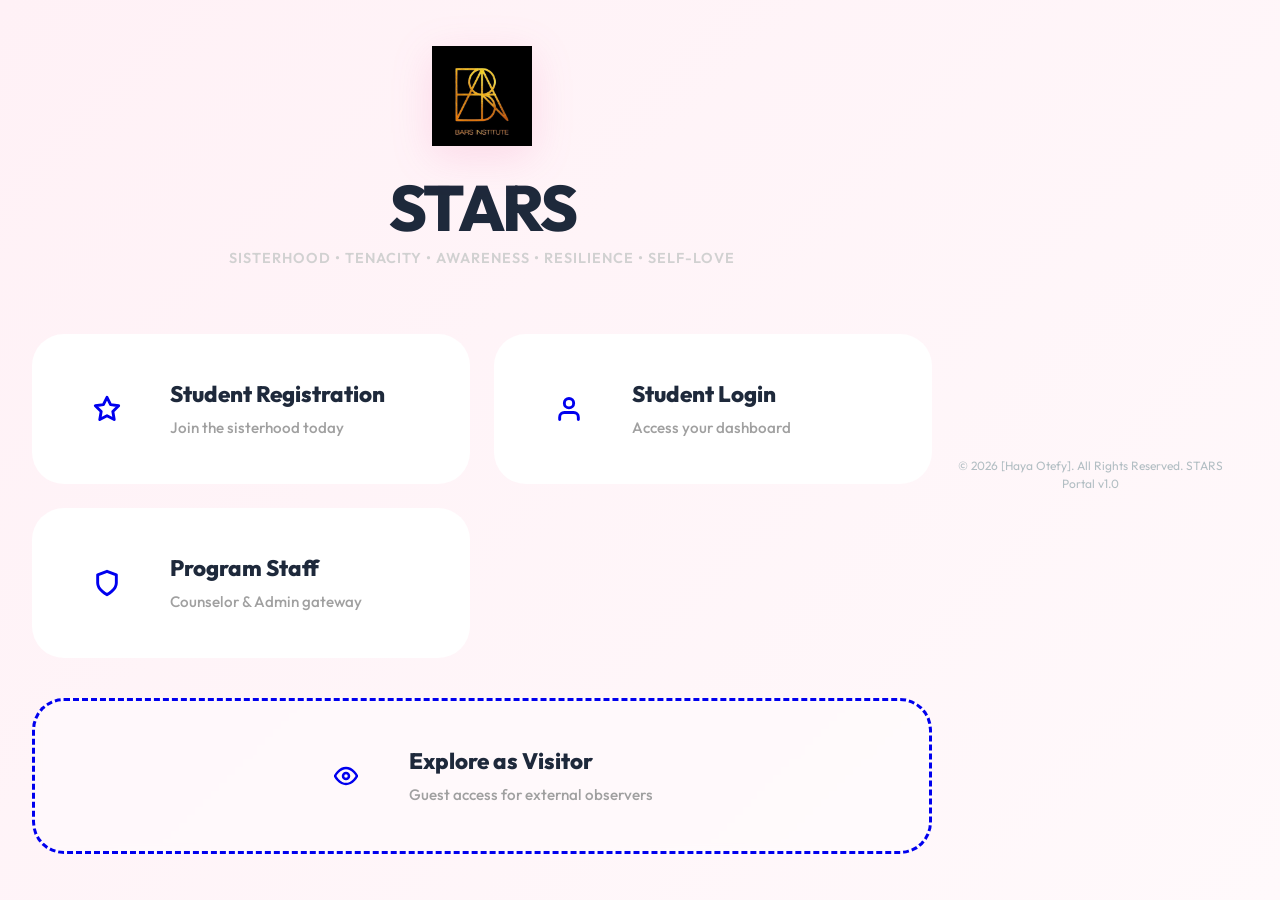
<file: portal.html>
<!DOCTYPE html>
<html lang="en">

<head>
    <meta charset="UTF-8">
    <meta name="viewport" content="width=device-width, initial-scale=1.0">
    <title>BARS Portal | Welcome</title>
    <link rel="preconnect" href="https://fonts.googleapis.com">
    <link rel="preconnect" href="https://fonts.gstatic.com" crossorigin>
    <link href="https://fonts.googleapis.com/css2?family=Outfit:wght@400;500;600;700;800&display=swap" rel="stylesheet">
    <link rel="stylesheet" href="style.css?v=12.0">
    <script src="bars_core.js?v=1.0"></script>
    <style>
        body {
            background: linear-gradient(135deg, #fff1f6 0%, #fff9fb 100%);
            display: flex;
            align-items: center;
            justify-content: center;
            min-height: 100vh;
            padding: 2rem;
            margin: 0;
            font-family: 'Outfit', sans-serif;
        }

        .portal-wrapper {
            max-width: 900px;
            width: 100%;
            animation: slideUp 0.8s cubic-bezier(0.16, 1, 0.3, 1);
        }

        .portal-header {
            text-align: center;
            margin-bottom: 4rem;
        }

        .portal-logo {
            width: 100px;
            height: 100px;
            margin-bottom: 1.5rem;
            filter: drop-shadow(0 10px 20px rgba(232, 67, 147, 0.15));
        }

        .portal-title {
            font-size: 4rem;
            font-weight: 800;
            color: var(--stars-magenta);
            letter-spacing: -2px;
            line-height: 1;
            margin: 0 0 0.5rem 0;
        }

        .portal-subtitle {
            font-weight: 600;
            color: var(--text-slate);
            letter-spacing: 1px;
            text-transform: uppercase;
            font-size: 0.9rem;
            margin: 0;
        }

        .portal-grid {
            display: grid;
            grid-template-columns: repeat(2, 1fr);
            gap: 1.5rem;
        }

        .entry-card {
            background: white;
            padding: 2.5rem;
            border-radius: 32px;
            border: 2px solid var(--stars-pink-border);
            text-align: left;
            cursor: pointer;
            transition: all 0.4s cubic-bezier(0.4, 0, 0.2, 1);
            display: flex;
            align-items: center;
            gap: 1.75rem;
            position: relative;
            overflow: hidden;
            text-decoration: none;
        }

        .entry-card:hover {
            border-color: var(--stars-magenta);
            transform: translateY(-8px);
            box-shadow: 0 25px 60px rgba(232, 67, 147, 0.12);
        }

        .entry-card::after {
            content: "→";
            position: absolute;
            right: 2rem;
            top: 50%;
            transform: translateY(-50%) translateX(20px);
            font-size: 1.5rem;
            color: var(--stars-magenta);
            opacity: 0;
            transition: all 0.3s;
        }

        .entry-card:hover::after {
            opacity: 1;
            transform: translateY(-50%) translateX(0);
        }

        .entry-icon {
            width: 70px;
            height: 70px;
            background: var(--stars-bg);
            border-radius: 20px;
            display: flex;
            align-items: center;
            justify-content: center;
            color: var(--stars-magenta);
            flex-shrink: 0;
            transition: all 0.3s;
        }

        .entry-card:hover .entry-icon {
            background: var(--stars-magenta);
            color: white;
            transform: scale(1.1) rotate(-5deg);
        }

        .entry-text b {
            display: block;
            font-size: 1.4rem;
            color: var(--text-dark);
            margin-bottom: 0.25rem;
            font-weight: 800;
        }

        .entry-text span {
            font-size: 0.95rem;
            color: var(--text-muted);
            font-weight: 500;
        }

        .visitor-option {
            grid-column: span 2;
            justify-content: center;
            background: rgba(255, 255, 255, 0.4);
            border-style: dashed;
            margin-top: 1rem;
            backdrop-filter: blur(4px);
        }

        @keyframes slideUp {
            from {
                opacity: 0;
                transform: translateY(40px);
            }

            to {
                opacity: 1;
                transform: translateY(0);
            }
        }

        @media (max-width: 768px) {
            .portal-grid {
                grid-template-columns: 1fr;
            }

            .visitor-option {
                grid-column: span 1;
            }

            .portal-title {
                font-size: 3rem;
            }
        }
    </style>
</head>

<body>

    <div class="portal-wrapper">
        <header class="portal-header">
            <img src="assets/logo.png" alt="STARS Logo" class="portal-logo">
            <h1 class="portal-title">STARS</h1>
            <p class="portal-subtitle">Sisterhood • Tenacity • Awareness • Resilience • Self-love</p>
        </header>

        <div class="portal-grid">
            <a href="/index.html#register" class="entry-card">
                <div class="entry-icon">
                    <svg width="28" height="28" viewBox="0 0 24 24" fill="none" stroke="currentColor" stroke-width="2.5"
                        stroke-linecap="round" stroke-linejoin="round">
                        <polygon
                            points="12 2 15.09 8.26 22 9.27 17 14.14 18.18 21.02 12 17.77 5.82 21.02 7 14.14 2 9.27 8.91 8.26 12 2">
                        </polygon>
                    </svg>
                </div>
                <div class="entry-text">
                    <b>Student Registration</b>
                    <span>Join the sisterhood today</span>
                </div>
            </a>

            <a href="/index.html#login" class="entry-card">
                <div class="entry-icon">
                    <svg width="28" height="28" viewBox="0 0 24 24" fill="none" stroke="currentColor" stroke-width="2.5"
                        stroke-linecap="round" stroke-linejoin="round">
                        <path d="M20 21v-2a4 4 0 0 0-4-4H8a4 4 0 0 0-4 4v2"></path>
                        <circle cx="12" cy="7" r="4"></circle>
                    </svg>
                </div>
                <div class="entry-text">
                    <b>Student Login</b>
                    <span>Access your dashboard</span>
                </div>
            </a>

            <a href="/index.html#staff-verify" class="entry-card">
                <div class="entry-icon">
                    <svg width="28" height="28" viewBox="0 0 24 24" fill="none" stroke="currentColor" stroke-width="2.5"
                        stroke-linecap="round" stroke-linejoin="round">
                        <path d="M12 22s8-4 8-10V5l-8-3-8 3v7c0 6 8 10 8 10z"></path>
                    </svg>
                </div>
                <div class="entry-text">
                    <b>Program Staff</b>
                    <span>Counselor & Admin gateway</span>
                </div>
            </a>

            <a href="/index.html#visitor" class="entry-card visitor-option">
                <div class="entry-icon">
                    <svg width="24" height="24" viewBox="0 0 24 24" fill="none" stroke="currentColor" stroke-width="2.5"
                        stroke-linecap="round" stroke-linejoin="round">
                        <path d="M1 12s4-8 11-8 11 8 11 8-4 8-11 8-11-8-11-8z"></path>
                        <circle cx="12" cy="12" r="3"></circle>
                    </svg>
                </div>
                <div class="entry-text">
                    <b>Explore as Visitor</b>
                    <span>Guest access for external observers</span>
                </div>
            </a>
        </div>
    </div>

    <footer style="text-align: center; padding: 20px; color: #b2bec3; font-size: 12px; margin-top: 50px;">
        <p>&copy; 2026 [Haya Otefy]. All Rights Reserved. STARS Portal v1.0</p>
    </footer>

</body>

</html>
</file>
<file: style.css>
/* 
   bars DESIGN SYSTEM v6.0 - PREMIUM RESTORATION
Colors: BARS Gold, Solid Black, Premium Aesthetic*/

@import url('https://fonts.googleapis.com/css2?family=Inter:wght@400;500;600;700;800&family=Outfit:wght@400;500;600;700;800&display=swap');

:root {
    /* Primary brand palette (Screenshot Parity) */
    --bars-gold: #D4AF37;
    --bars-gold-hover: #B8860B;
    --bars-black: #000000;
    --bars-dark-grey: #1a1a1a;

    /* Backgrounds */
    --bg-main: #000000;
    --bg-card: #121212;
    --text-white: #ffffff;

    /* Borders */
    --bars-border: #D4AF37;
    --bars-shadow: rgba(212, 175, 55, 0.15);

    /* Text */
    --text-dark: #1e293b;
    /* Pure white for headers */
    --text-slate: #d1d1d1;
    /* Light grey for descriptions */
    --text-muted: #a0a0a0;
    /* Muted grey for dates/small text */

    /* Global tokens */
    --font-main: 'Outfit', sans-serif;
    --radius-full: 9999px;
    --radius-lg: 32px;
    --radius-md: 20px;
    --radius-sm: 12px;
    --transition: all 0.3s cubic-bezier(0.16, 1, 0.3, 1);
}

/* --- RESET & GLOBAL --- */
* {
    box-sizing: border-box;
    margin: 0;
    padding: 0;
    -webkit-font-smoothing: antialiased;
}

html,
body {
    font-family: var(--font-main);
    background-color: var(--bars-bg);
    color: var(--text-dark);
    line-height: 1.5;
    min-height: 100%;
    margin: 0;
    padding: 0;
    overflow-y: auto !important;
}

button {
    font-family: var(--font-main);
    cursor: pointer;
    border: none;
    transition: var(--transition);
}

input,
select,
textarea {
    font-family: var(--font-main);
    outline: none;
    transition: var(--transition);
}

/* --- GLASSMORPHISM UTILITIES --- */
.glass-panel {
    background: var(--bars-glass);
    backdrop-filter: blur(12px);
    -webkit-backdrop-filter: blur(12px);
    border: 1px solid rgba(255, 255, 255, 0.5);
    box-shadow: 0 10px 40px rgba(212, 175, 55, 0.15);
}

.glass-card {
    background: white;
    border: 1.5px solid var(--bars-gold);
    box-shadow: 0 8px 30px rgba(0,0,0,0.05);
    border-radius: var(--radius-lg);
    transition: var(--transition);
}

.btn-black-gold {
    background: #000000;
    color: #ffffff;
    border: 2px solid var(--bars-gold);
    padding: 1rem 2rem;
    border-radius: 12px;
    font-weight: 800;
    cursor: pointer;
    transition: all 0.3s;
    text-transform: uppercase;
    letter-spacing: 0.05em;
}

.btn-black-gold:hover {
    background: var(--bars-gold);
    color: #000000;
    transform: translateY(-2px);
    box-shadow: 0 10px 20px rgba(212, 175, 55, 0.3);
}

.glass-card:hover {
    transform: translateY(-4px);
    box-shadow: 0 15px 45px var(--bars-magenta-shadow);
}

/* --- SIDEBAR (Premium Acronym) --- */
.sidebar {
    width: 320px;
    background: #ffffff !important;
    display: flex;
    flex-direction: column;
    border-right: 1.5px solid #f1f5f9;
    height: 100vh;
    position: sticky;
    top: 0;
    z-index: 50;
    overflow: hidden;
}

.sidebar-header {
    padding: 3rem 2rem 0.5rem 2rem;
    text-align: center;
    flex-shrink: 0;
}

.sidebar-logo {
    width: 100px;
    height: 100px;
    border-radius: 24px;
    margin: 0 auto 1.5rem auto;
    display: block;
    object-fit: contain;
}

.acronym-stack {
    display: flex;
    flex-direction: column;
    align-items: center;
    gap: 0.1rem;
    margin-bottom: 2.5rem;
}

.acronym-row {
    font-size: 1rem;
    font-weight: 700;
    color: #000000;
    display: flex;
    gap: 0.15rem;
}

.acronym-row b {
    color: #000000;
    font-weight: 900;
}

.acronym-institute {
    font-size: 1rem;
    color: #000000;
    margin-top: 1rem;
    font-weight: 700;
}

.nav-links {
    list-style: none;
    flex: 1;
    overflow-y: auto;
    padding-top: 1rem;
    padding-bottom: 2rem;
}

.nav-links li {
    padding: 1.1rem 2.5rem;
    color: #000000;
    font-weight: 700;
    cursor: pointer;
    display: flex;
    align-items: center;
    gap: 1.25rem;
    border-right: 4px solid transparent;
    transition: all 0.3s ease;
}

.nav-links li:hover {
    background: rgba(212, 175, 55, 0.15); /* Gold Glow */
    color: #000000;
}

.nav-links li.active {
    background: var(--bars-gold);
    color: #000000; /* Black text on Gold background */
    border-radius: 100px;
    margin: 0.2rem 1.5rem;
    padding: 0.8rem 2rem;
    position: relative;
    box-shadow: 0 4px 15px rgba(212, 175, 55, 0.35);
}

.nav-links li.active::after {
    content: "\203A";
    /* Right arrow chevron */
    position: absolute;
    right: 1.5rem;
    font-size: 1.5rem;
    line-height: 1;
    font-weight: 300;
}

.nav-links li svg {
    width: 20px;
    height: 20px;
    stroke-width: 2.5;
}

/* --- MAIN CONTENT & CONTAINERS --- */
.main-content {
    flex: 1;
    min-height: 100vh;
    overflow-y: auto;
    padding: 2rem 4rem;
    background: var(--bars-bg);
    /* Baby Pink restored */
    scroll-behavior: smooth;
    display: flex;
    flex-direction: column;
}

#schedule-modal-overlay {
    z-index: 100000 !important;
    backdrop-filter: blur(8px);
}

.modal-sheet {
    z-index: 100001 !important;
    background: white !important;
    border-radius: 32px;
    box-shadow: 0 25px 50px -12px rgba(0, 0, 0, 0.25);
}

#messages .page-inner {
    max-width: 1000px !important;
}

.banner-block {
    background: var(--bars-banner-bg);
    border-radius: 24px;
    padding: 2rem 3rem;
    margin-bottom: 2.5rem;
    display: flex;
    justify-content: space-between;
    align-items: center;
    border: 1px solid var(--bars-pink-border);
    position: relative;
    overflow: hidden;
}

.banner-block h1 {
    font-size: 2.2rem;
    font-weight: 800;
    color: var(--bars-gold);
    line-height: 1.2;
    margin-bottom: 0.5rem;
}

.banner-block p {
    font-size: 1rem;
    color: #64748b;
    font-weight: 500;
    letter-spacing: 0.01em;
}

.banner-logo-box {
    background: transparent;
    width: 140px; /* Increased from 90px */
    height: 140px; /* Increased from 90px */
    border-radius: 20px;
    display: flex;
    align-items: center;
    justify-content: center;
    flex-shrink: 0;
}

.banner-logo-box img {
    height: 100%; /* Increased from 60% */
    width: auto;
    object-fit: contain;
}

.banner-logo-floating {
    display: none;
    /* Legacy floating logo hidden in favor of structured box */
}

/* --- BUTTONS --- */
.btn-black-gold {
    background: linear-gradient(135deg, var(--bars-gold) 0%, #B8860B 100%);
    color: white;
    padding: 1rem 1.75rem;
    border-radius: var(--radius-sm);
    font-weight: 700;
    box-shadow: 0 4px 15px rgba(212, 175, 55, 0.3);
}

.btn-black-gold:hover {
    transform: translateY(-2px);
    box-shadow: 0 8px 25px rgba(212, 175, 55, 0.4);
}

.btn-white {
    background: white;
    color: var(--bars-gold);
    padding: 1rem 1.75rem;
    border-radius: var(--radius-sm);
    font-weight: 700;
    border: 1.5px solid var(--bars-gold);
}

.btn-white:hover {
    background: var(--bars-bg);
}

/* --- SESSION & PAIRING CARDS --- */
.pairing-card {
    background: white;
    border: 2px dashed var(--bars-pink-border);
    border-radius: 32px;
    padding: 3rem;
    display: flex;
    justify-content: space-between;
    align-items: center;
    cursor: pointer;
    margin-bottom: 2rem;
}

.pairing-card:hover {
    border-color: var(--bars-gold);
    border-style: solid;
    background: #fff9fb;
}

/* --- ANALYTICS & CHARTS --- */
.section-title {
    font-size: 0.75rem;
    font-weight: 800;
    color: var(--text-muted);
    text-transform: uppercase;
    letter-spacing: 1px;
    margin-bottom: 1.5rem;
    display: flex;
    align-items: center;
    gap: 0.75rem;
}

.section-title::before {
    content: "";
    width: 8px;
    height: 18px;
    background: var(--bars-gold);
    border-radius: 4px;
    display: inline-block;
}

/* --- AUTH GATEWAY (Restoration Parity) --- */
.portal-title {
    color: var(--bars-gold);
    font-family: 'Outfit', sans-serif;
    font-weight: 800;
    letter-spacing: -2px;
    line-height: 1;
}

.auth-gateway-wrap {
    position: fixed;
    top: 0;
    left: 0;
    width: 100vw;
    height: 100vh;
    background: var(--bars-bg);
    display: flex;
    flex-direction: column;
    align-items: center;
    justify-content: center;
    z-index: 9999;
    padding: 2rem;
    overflow-y: auto;
}

.auth-container {
    background: white;
    padding: 2.5rem;
    border-radius: var(--radius-lg);
    border: 2px solid var(--bars-pink-border);
    width: 100%;
    max-width: 500px;
    position: relative;
}

.auth-grid {
    display: flex;
    flex-direction: column;
    gap: 1rem;
}

.auth-card {
    background: white;
    border: 2px solid var(--bars-gold);
    border-radius: var(--radius-md);
    padding: 1.5rem;
    display: flex;
    align-items: center;
    gap: 1.5rem;
    cursor: pointer;
    transition: var(--transition);
    width: 100%;
    text-align: left;
    box-shadow: 0 4px 15px var(--bars-shadow);
}

.auth-card:hover {
    transform: translateY(-2px);
    box-shadow: 0 10px 30px rgba(212, 175, 55, 0.25);
    border-color: var(--bars-gold-hover);
}

.auth-card .icon-circle {
    width: 52px;
    height: 52px;
    border-radius: 50%;
    display: flex;
    align-items: center;
    justify-content: center;
    color: white;
    flex-shrink: 0;
}

#login-btn-student-reg .icon-circle {
    background: #FFD700; /* Gold */
}

#login-btn-student-log .icon-circle {
    background: #FBC02D; /* Sunburst Gold */
}

#login-btn-staff .icon-circle {
    background: #D4AF37; /* Brand Gold */
}

#login-btn-visitor .icon-circle {
    background: #64748b; /* Slate Grey */
}

.auth-card b {
    display: block;
    font-size: 1.15rem;
    color: #1e293b;
    font-weight: 800;
    margin-bottom: 0.1rem;
}

.auth-card span {
    font-size: 0.9rem;
    color: #94a3b8;
    font-weight: 600;
}

/* Separator "or" */
.separator-or {
    display: flex;
    align-items: center;
    width: 100%;
    margin: 1.5rem 0;
    color: #94a3b8;
    font-size: 0.9rem;
    font-weight: 600;
}

.separator-or::before,
.separator-or::after {
    content: "";
    flex: 1;
    height: 1.5px;
    background: #f1f5f9;
    margin: 0 1rem;
}

.auth-form-v2 {
    display: flex;
    flex-direction: column;
    gap: 1.5rem;
    text-align: left;
    width: 100%;
    padding-top: 1rem;
}

.auth-form-v2 label {
    font-size: 0.75rem;
    font-weight: 800;
    color: #000000; /* Authority Black */
    margin-bottom: 0.5rem; /* Added spacing to prevent overlap */
    text-transform: uppercase;
    letter-spacing: 0.5px;
    display: block;
}

.auth-form-v2 input {
    width: 100%;
    padding: 1.1rem;
    border-radius: 14px;
    border: 1.5px solid #000000; /* Authority Black Border */
    font-weight: 600;
    color: #000000;
    font-size: 1rem;
    display: block;
}

.auth-form-v2 input:focus {
    border-color: var(--bars-gold);
    background: #fff;
    outline: none;
}

.auth-form-v2 .btn-black-gold {
    width: 100%;
    padding: 1.1rem;
}

/* --- INITIALIZATION & LOADER --- */
#system-loader {
    position: fixed;
    top: 0;
    left: 0;
    width: 100%;
    height: 100%;
    background: white;
    z-index: 10000;
    display: flex;
    flex-direction: column;
    align-items: center;
    justify-content: center;
    gap: 2rem;
    transition: opacity 0.5s;
}

#system-loader.hidden {
    opacity: 0;
    pointer-events: none;
}

.spinner {
    width: 50px;
    height: 50px;
    border: 5px solid rgba(212, 175, 55, 0.15);
    border-top-color: var(--bars-gold);
    border-radius: 50%;
    animation: spin 1s linear infinite;
}

@keyframes spin {
    to {
        transform: rotate(360deg);
    }
}

#system-error {
    margin-top: 2rem;
    padding: 2rem;
    border-radius: 20px;
    background: #fff5f8;
    border: 1.5px solid rgba(212, 175, 55, 0.15);
    max-width: 400px;
    text-align: center;
    display: none;
}

/* --- AUTH GATEWAY (PORTAL.HTML PARITY) --- */
.portal-container {
    max-width: 1000px;
    margin: 4rem auto;
    text-align: center;
    overflow-y: auto !important;
}

.portal-grid {
    display: grid;
    grid-template-columns: repeat(2, 1fr);
    gap: 2rem;
    margin-top: 3rem;
}

.portal-card {
    background: white;
    padding: 2.5rem;
    border-radius: 32px;
    border: 2px solid var(--bars-pink-border);
    text-align: left;
    display: flex;
    align-items: center;
    gap: 2rem;
}

.portal-card:hover {
    border-color: var(--bars-gold);
    transform: translateY(-5px);
    box-shadow: 0 20px 50px var(--bars-magenta-shadow);
}

.portal-icon {
    width: 70px;
    height: 70px;
    background: var(--bars-bg);
    border-radius: 20px;
    display: flex;
    align-items: center;
    justify-content: center;
    color: var(--bars-gold);
    flex-shrink: 0;
}

/* --- MODALS (SCREEN 3, 4, 5) --- */
.modal-overlay {
    position: fixed;
    inset: 0;
    background: rgba(30, 41, 59, 0.4);
    backdrop-filter: blur(8px);
    z-index: 10000;
    display: none;
    align-items: center;
    justify-content: center;
    animation: fadeIn 0.3s ease;
}

.modal-sheet {
    background: white;
    width: 90%;
    max-width: 500px;
    border-radius: 40px;
    padding: 3.5rem;
    box-shadow: 0 30px 100px rgba(0, 0, 0, 0.15);
    border: 1px solid rgba(255, 255, 255, 0.3);
}

.modal-header h3 {
    font-size: 1.8rem;
    font-weight: 800;
    color: var(--bars-gold);
}

/* --- OTP & INPUTS --- */
.otp-group {
    display: flex;
    gap: 0.75rem;
    justify-content: center;
    margin: 2rem 0;
}

.otp-field {
    width: 50px;
    height: 65px;
    border: 2px solid #f1f5f9;
    border-radius: 12px;
    text-align: center;
    font-size: 1.6rem;
    font-weight: 800;
    color: var(--bars-gold);
    background: #f8fafc;
}

.otp-field:focus {
    border-color: var(--bars-gold);
    background: white;
    box-shadow: 0 0 0 5px rgba(212, 175, 55, 0.2);
}

/* --- ANIMATIONS --- */
@keyframes fadeIn {
    from {
        opacity: 0;
    }

    to {
        opacity: 1;
    }
}

@keyframes slideUp {
    from {
        transform: translateY(20px);
        opacity: 0;
    }

    to {
        transform: translateY(0);
        opacity: 1;
    }
}

/* --- PAGE VISIBILITY (Un-Stacking Logic) --- */
.page {
    display: none !important;
}

.page.active {
    display: block !important;
    animation: slideUp 0.5s ease;
}

.hidden {
    display: none !important;
}

/* --- RESPONSIVE --- */
@media (max-width: 1024px) {
    .sidebar {
        width: 80px;
        padding: 2rem 0;
    }

    .acronym-vertical,
    .acronym-labels,
    .nav-links span {
        display: none;
    }

    .main-content {
        padding: 2rem;
    }

    .portal-grid {
        grid-template-columns: 1fr;
    }
}

/* --- HIGH FIDELITY MESSAGING (Screenshot 3) --- */
.message-header-light {
    background: #fff1f6;
    padding: 2.5rem 3.5rem;
    border-radius: 32px 32px 0 0;
    margin-bottom: 1.5rem;
    border: 1.5px solid rgba(212, 175, 55, 0.15);
    display: flex;
    justify-content: space-between;
    align-items: center;
}

.message-banner-solid {
    background: var(--bars-gold);
    color: white;
    padding: 1.5rem 2.5rem;
    border-radius: 20px;
    display: flex;
    align-items: center;
    gap: 1.5rem;
    margin-bottom: 2.5rem;
    box-shadow: 0 10px 30px rgba(212, 175, 55, 0.25);
}

.pair-label {
    font-size: 0.65rem;
    font-weight: 800;
    color: #94a3b8;
    text-transform: uppercase;
    letter-spacing: 0.1em;
    margin: 1.5rem 0 0.75rem 0.5rem;
}

#mentor-profile-modal h4 {
    color: var(--bars-gold) !important;
    font-weight: 800 !important;
    letter-spacing: 1px;
}

.chat-bubble {
    padding: 0.85rem 1.25rem;
    border-radius: 24px;
    margin-bottom: 0.75rem;
    max-width: 75%;
    width: fit-content;
    font-weight: 600;
    line-height: 1.5;
    position: relative;
    box-shadow: 0 3px 12px rgba(0, 0, 0, 0.03);
    font-size: 0.95rem;
    word-wrap: break-word;
}

.chat-bubble.sent {
    background: var(--bars-gold);
    color: white;
    align-self: flex-end;
    border-bottom-right-radius: 4px;
}

.chat-bubble.received {
    background: #fff5f8;
    color: var(--bars-gold);
    align-self: flex-start;
    border: 1.5px solid rgba(212, 175, 55, 0.15);
    border-bottom-left-radius: 4px;
}

.dash-card-btn-stack {
    display: flex;
    flex-direction: column;
    gap: 0.6rem;
    width: 140px;
}

.dash-card-btn-stack .btn-black-gold,
.dash-card-btn-stack .btn-white {
    padding: 0.75rem 1rem;
    border-radius: 14px;
    font-size: 0.9rem;
    width: 100%;
    display: flex;
    align-items: center;
    justify-content: center;
    gap: 0.5rem;
}

.mentee-card-yellow {
    background: #fffceb;
    border: 1.5px solid #fef3c7;
    border-radius: 20px;
    padding: 1.25rem 1.5rem;
    display: flex;
    align-items: center;
    gap: 1.25rem;
    cursor: pointer;
    transition: var(--transition);
    margin-bottom: 0.75rem;
}

.mentee-card-yellow:hover {
    transform: translateX(4px);
    background: #fffbeb;
    border-color: #fcd34d;
}

.status-badge.available {
    background: #f0fdf4;
    color: #16a34a;
    border: 1px solid #dcfce7;
}

.status-badge.paired {
    background: #fffbeb;
    color: #d97706;
    border: 1px solid #fef3c7;
}

/* --- SETTINGS TOGGLES --- */
.toggle-switch {
    width: 48px;
    height: 24px;
    background: #e2e8f0;
    border-radius: var(--radius-full);
    position: relative;
    cursor: pointer;
    transition: var(--transition);
}

.toggle-switch::after {
    content: '';
    position: absolute;
    width: 20px;
    height: 20px;
    background: white;
    border-radius: 50%;
    top: 2px;
    left: 2px;
    transition: var(--transition);
    box-shadow: 0 2px 4px rgba(0, 0, 0, 0.1);
}

.toggle-switch.active {
    background: var(--bars-gold);
}

.toggle-switch.active::after {
    left: calc(100% - 22px);
}

/* --- SESSION TABS (Screenshot 1 parity) --- */
.session-tabs-wrap {
    background: #f1f5f9;
    padding: 0.5rem;
    border-radius: 16px;
    display: inline-flex !important;
    gap: 0.5rem !important;
}

.status-tab {
    background: transparent;
    border: none;
    padding: 0.75rem 1.5rem;
    border-radius: 12px;
    color: #64748b;
    font-weight: 800;
    font-size: 0.9rem;
    cursor: pointer;
    transition: var(--transition);
}

.status-tab.active {
    background: white;
    color: var(--bars-gold);
    box-shadow: 0 4px 12px rgba(0, 0, 0, 0.05);
}

.status-tab:hover:not(.active) {
    background: rgba(255, 255, 255, 0.5);
    color: var(--bars-gold);
}

/* --- MENTOR CARDS (Screenshot 1 Redesign) --- */
.mentor-card-ivory {
    background: #fffcfd;
    /* Ivory light */
    border: 1px solid rgba(212, 175, 55, 0.15);
    border-radius: 20px;
    padding: 1.25rem 1.5rem;
    display: flex;
    align-items: center;
    gap: 1.25rem;
    transition: var(--transition);
    cursor: pointer;
    box-shadow: 0 4px 15px rgba(212, 175, 55, 0.1);
}

.mentor-card-ivory:hover {
    transform: translateY(-2px);
    box-shadow: 0 8px 25px rgba(212, 175, 55, 0.15);
    border-color: var(--bars-gold);
}

.mentor-initials-pink {
    width: 60px;
    height: 60px;
    background: #fff5f8;
    color: var(--bars-gold);
    border-radius: 50%;
    display: flex;
    align-items: center;
    justify-content: center;
    font-size: 1.35rem;
    font-weight: 800;
    flex-shrink: 0;
}

.mentor-name-pink {
    color: var(--bars-gold);
    font-size: 1.15rem;
    font-weight: 800;
    margin: 0 0 0.15rem 0;
}

.profile-link {
    color: #94a3b8;
    font-size: 0.8rem;
    font-weight: 600;
    text-decoration: none;
    transition: 0.2s;
}

.profile-link:hover {
    color: var(--bars-gold);
}

.status-indicator {
    margin-left: auto;
    font-size: 0.8rem;
    font-weight: 800;
    text-transform: uppercase;
    letter-spacing: 0.05em;
}

.status-indicator.available {
    color: #10b981;
    /* Green */
}

.status-indicator.paired {
    color: #f59e0b;
    /* Yellow/Amber as requested */
}

/* --- MENTEE CARD (Screenshot 1 Parity) --- */
.mentee-card-yellow-v2 {
    background: #fffdf0;
    /* Light cream/yellow from screenshot */
    border: 1.5px solid #fde68a;
    /* Soft orange/gold border */
    border-radius: 28px;
    padding: 1.5rem 2.5rem;
    display: flex;
    align-items: center;
    justify-content: space-between;
    margin-bottom: 2rem;
    box-shadow: 0 4px 15px rgba(251, 191, 36, 0.05);
}

.mentee-avatar-pink {
    width: 80px;
    height: 80px;
    background: var(--bars-gold);
    color: white;
    font-weight: 800;
    font-size: 2rem;
    border-radius: 50%;
    display: flex;
    align-items: center;
    justify-content: center;
    flex-shrink: 0;
}

.mentee-label-grey {
    font-size: 0.8rem;
    color: #94a3b8;
    font-weight: 800;
    text-transform: uppercase;
    letter-spacing: 0.05em;
    margin-bottom: 0.25rem;
}

.mentee-name-magenta {
    margin: 0;
    font-size: 1.8rem;
    color: var(--bars-gold);
    font-weight: 800;
}

.btn-mentee-chat {
    background: var(--bars-gold);
    color: white;
    border: none;
    border-radius: 12px;
    padding: 0.75rem 1.5rem;
    font-weight: 800;
    display: flex;
    align-items: center;
    gap: 0.5rem;
    cursor: pointer;
    transition: var(--transition);
}

.btn-mentee-sessions {
    background: white;
    color: var(--bars-gold);
    border: 1.5px solid var(--bars-gold);
    border-radius: 12px;
    padding: 0.75rem 1.5rem;
    font-weight: 800;
    display: flex;
    align-items: center;
    gap: 0.5rem;
    cursor: pointer;
    transition: var(--transition);
}

/* --- MENTOR GRID 2-COLUMN --- */
.mentors-grid-2col {
    display: grid;
    grid-template-columns: repeat(2, 1fr);
    gap: 1.5rem;
}

.section-header-row {
    display: flex;
    align-items: center;
    gap: 0.75rem;
    margin-bottom: 1.5rem;
    margin-top: 2rem;
}

.section-header-row h2 {
    color: #334155;
    font-size: 1.25rem;
    font-weight: 800;
    text-transform: uppercase;
    letter-spacing: 0.05em;
    margin: 0;
}

.section-header-icon {
    color: var(--bars-gold);
    display: flex;
    align-items: center;
    justify-content: center;
}

/* --- SECTION HEADERS --- */
.fancy-pink-banner {
    background: #fff5f8;
    border-radius: 20px;
    padding: 2rem 2.5rem;
    margin-bottom: 2rem;
    border: 1.5px solid rgba(212, 175, 55, 0.15);
}

.fancy-pink-banner h2 {
    color: var(--bars-gold);
    font-size: 1.6rem;
    font-weight: 800;
    margin: 0 0 0.35rem 0;
    display: flex;
    align-items: center;
    gap: 0.85rem;
}

.fancy-pink-banner p {
    color: #64748b;
    font-size: 0.95rem;
    font-weight: 500;
    margin: 0;
}

/* --- STAFF DASHBOARD SPECIALS --- */
.staff-pairing-card {
    background: white;
    border: 1px solid #f1f5f9;
    border-radius: 20px;
    padding: 1.5rem;
    display: flex;
    flex-direction: column;
    gap: 1.25rem;
    box-shadow: 0 4px 15px rgba(0, 0, 0, 0.02);
    transition: var(--transition);
}

.staff-pairing-card:hover {
    transform: translateY(-3px);
    box-shadow: 0 10px 25px rgba(212, 175, 55, 0.15);
    border-color: rgba(212, 175, 55, 0.15);
}

.role-tag-mini {
    font-size: 0.65rem;
    font-weight: 800;
    text-transform: uppercase;
    color: #94a3b8;
    margin-bottom: 0.2rem;
    letter-spacing: 0.05em;
}

.label-magenta-premium {
    color: var(--bars-gold) !important;
    font-weight: 800 !important;
    font-size: 1rem !important;
    text-transform: uppercase;
    letter-spacing: 0.05em;
}

.chat-status-magenta-bold {
    color: var(--bars-gold) !important;
    font-weight: 800 !important;
    font-size: 0.95rem !important;
    opacity: 1 !important;
}

.btn-black-gold-lg {
    background: linear-gradient(135deg, var(--bars-gold) 0%, #B8860B 100%);
    color: white;
    border: none;
    font-family: inherit;
    font-weight: 800;
    border-radius: 12px;
    padding: 1.1rem;
    cursor: pointer;
    transition: transform 0.2s, box-shadow 0.2s;
    box-shadow: 0 4px 15px rgba(212, 175, 55, 0.3);
}

.btn-black-gold-lg:hover {
    transform: translateY(-2px);
    box-shadow: 0 8px 25px rgba(212, 175, 55, 0.45);
}

.btn-black-gold-lg:active {
    transform: translateY(0);
}

.back-link {
    display: block;
    text-align: left;
    margin-top: 1.5rem;
    color: #000000;
    font-size: 0.9rem;
    font-weight: 700;
    cursor: pointer;
    transition: var(--transition);
}

.back-link:hover {
    color: var(--bars-gold);
}

.auth-subtitle {
    font-size: 1.1rem;
    color: #000000; /* Authority Black */
    font-weight: 700;
    margin-bottom: 2rem;
    display: block;
    text-align: center;
}

.error-msg {
    color: #ef4444; /* Alert Red */
    font-size: 0.85rem;
    font-weight: 700;
    margin: 1rem 0;
    text-align: center;
    display: none;
    padding: 0.75rem;
    background: #fee2e2;
    border-radius: 10px;
}
.calendar-day {
    padding: 0.8rem;
    border-radius: 12px;
    cursor: pointer;
    font-weight: 700;
    color: #1e293b;
    transition: all 0.2s;
    background: #f8fafc;
    border: 1px solid #f1f5f9;
}
.calendar-day:hover {
    background: #D4AF37;
    color: white;
    transform: scale(1.05);
}
.calendar-day.active {
    background: #D4AF37;
    color: white;
}
</file>
